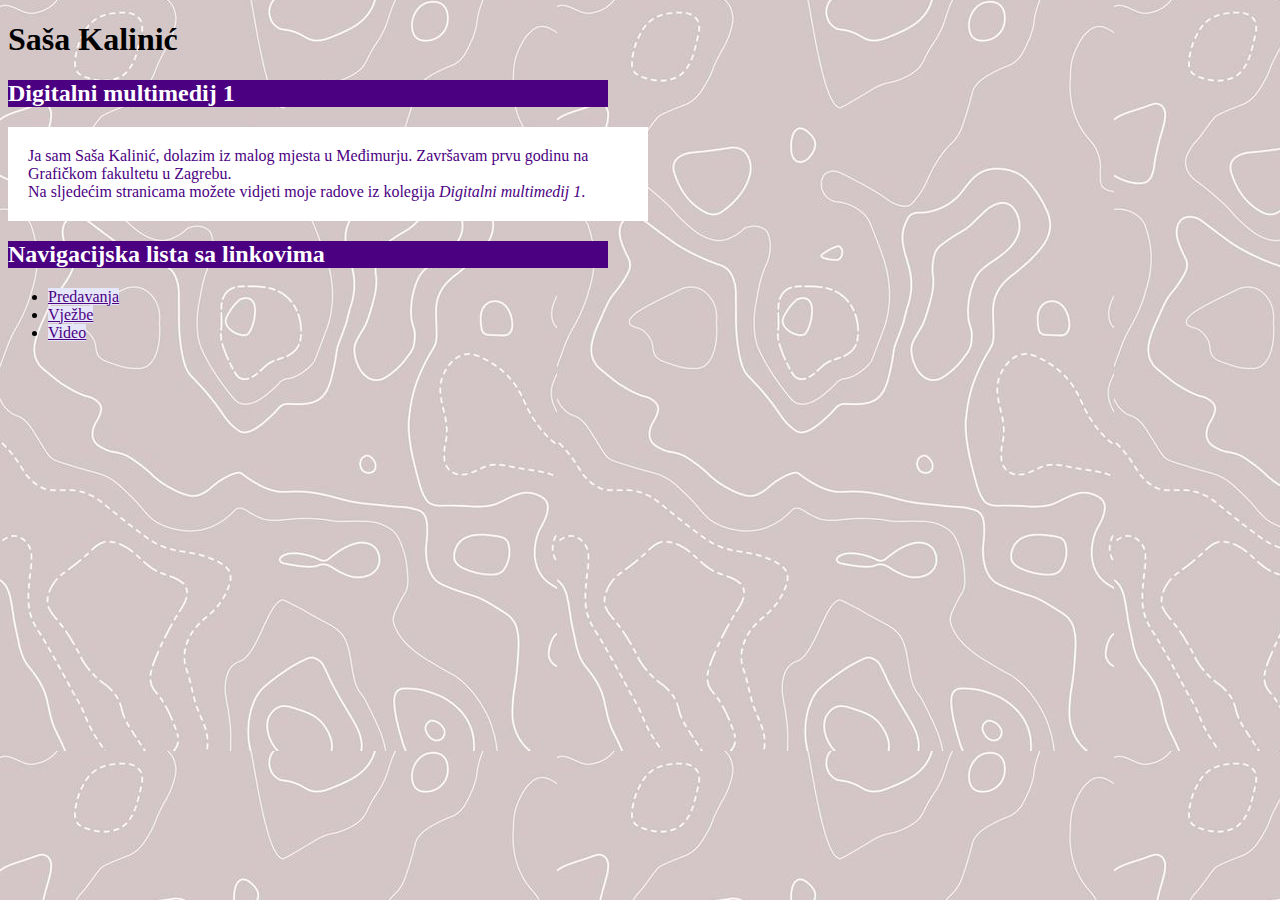
<file: index.html>
<!DOCTYPE html>
<html>
<head>
     <title>index.html</title>
</head>
<body>
    <h1>Saša Kalinić</h1>
    <h2> Digitalni multimedij 1</h2>
	    <link rel="stylesheet" href="still.css"/>
	<p> Ja sam Saša Kalinić, dolazim iz malog mjesta u Međimurju. Završavam prvu godinu na Grafičkom fakultetu u Zagrebu. </br>
        Na sljedećim stranicama možete vidjeti moje radove iz kolegija <i>Digitalni multimedij 1</i>.
	</p>
	<h2> Navigacijska lista sa linkovima</h2>
	<nav>
	    <ul> 
		    <li><a href="predavanja.html"> Predavanja </a></li>
			<li><a href="vježbe.html"> Vježbe </a></li>
			<li> <a href="video.html"> Video </a> </li>
		</ul>
	</nav>
</body>
</html>
</file>
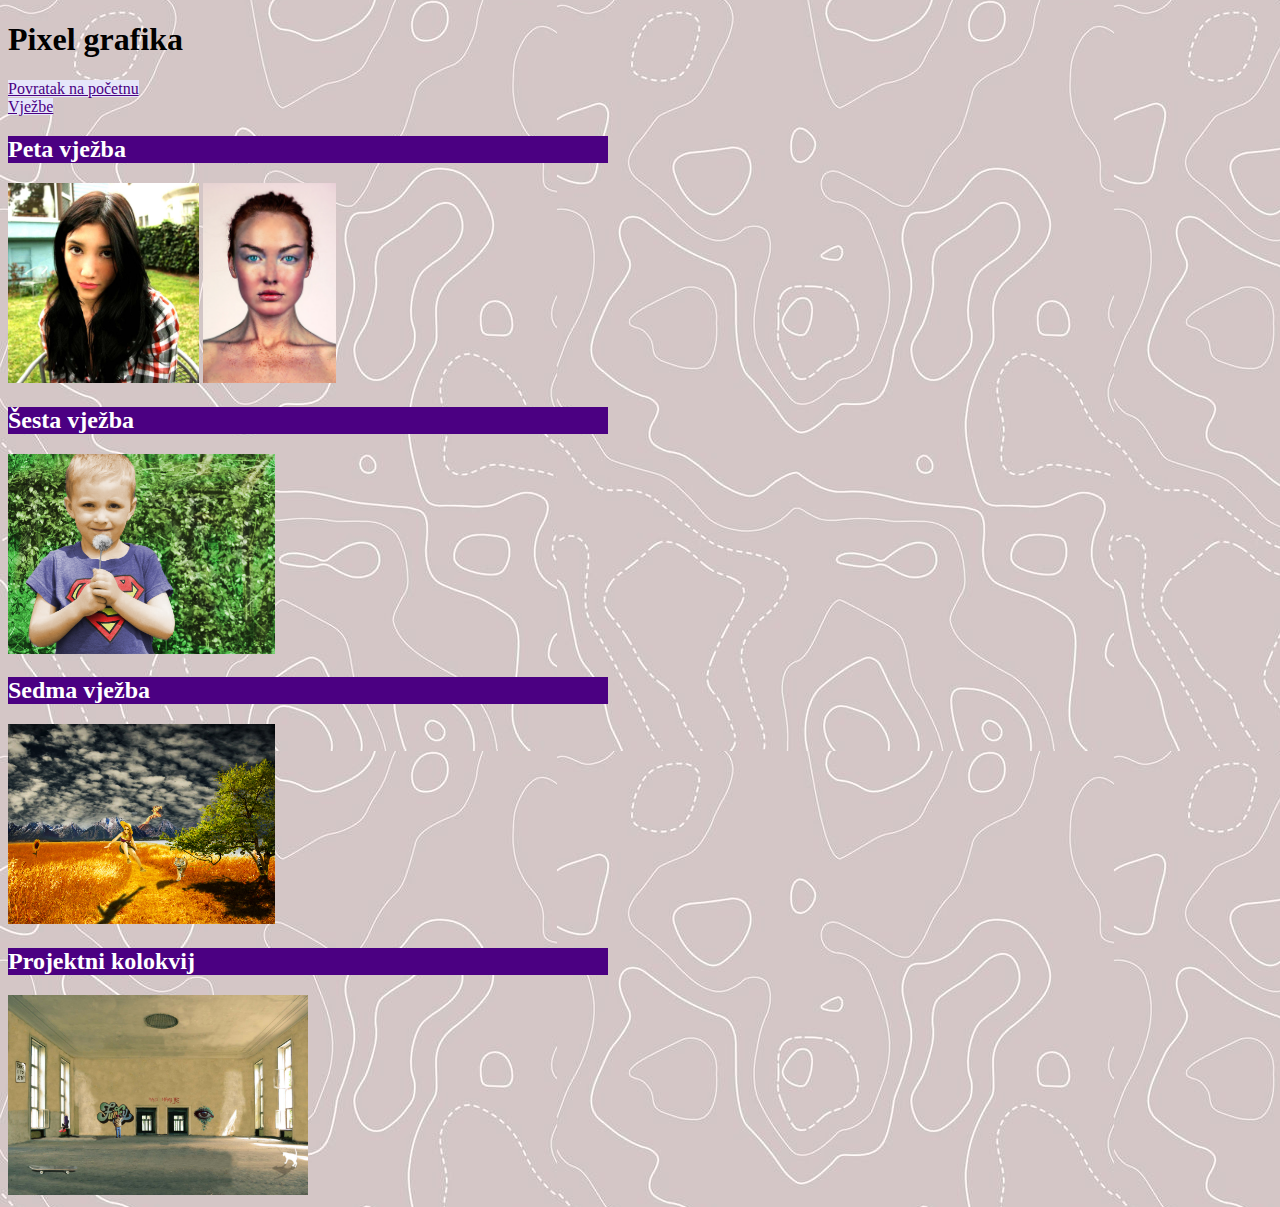
<file: pixelgrafika.html>
<!doctype html>
<html>
<head>
     <title> pixelgrafika.html </title>
</head>
<body>
     <h1> Pixel grafika </h1>
	 <link rel="stylesheet" href="still.css"/>
	 <a href="index.html"> Povratak na početnu </a> </br>
	 <a href="vježbe.html"> Vježbe </a>
	 <h2> Peta vježba </h2>
	 <img src="5vjezba.jpg"/>
	  <img src="5bvjezba.jpg"/>
	 <h2> Šesta vježba </h2>
	 <img src="6vjezba.jpg"/>
	 <h2> Sedma vježba </h2>
	 <img src="7vjezba.jpg"/>
	 <h2> Projektni kolokvij </h2>
	 <img src="projektni.jpg"/>
</body>
</html>
</file>
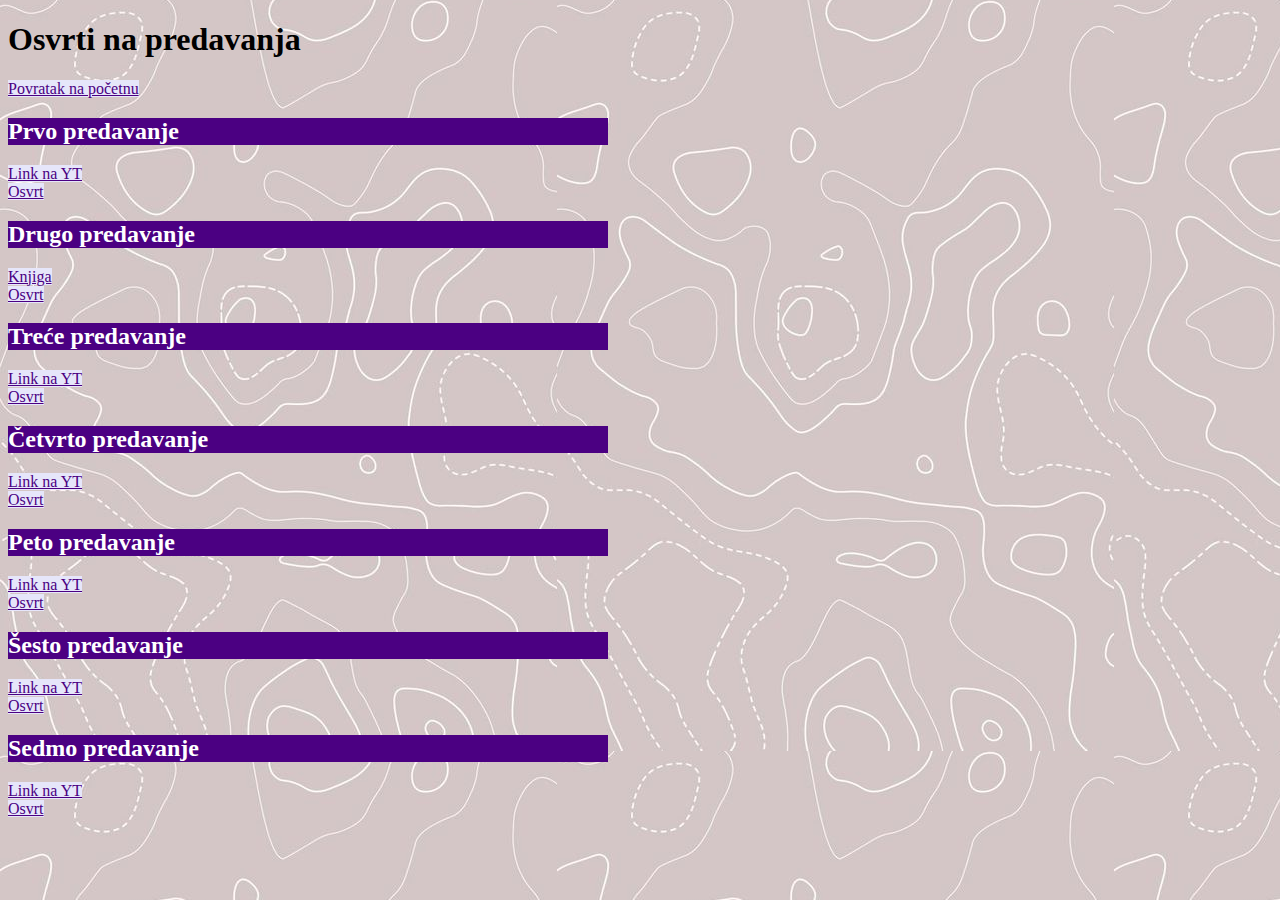
<file: predavanja.html>
<!doctype html>
<html>
<head>
     <title> Predavanja.html </title>
</head>
<body>
     <h1> Osvrti na predavanja</h1>
	 <link rel="stylesheet" href="still.css"/>
	 <a href="index.html"> Povratak na početnu </a>
	 <h2> Prvo predavanje </h2>
	 <a href="https://www.youtube.com/watch?v=54T4aNqUvm0"> Link na YT</a> </br>
	 <a href="prviosvrt.pdf"> Osvrt</a> </br>
	 <h2> Drugo predavanje</h2>
	 <a href="knjiga.pdf">Knjiga</a> </br>
	 <a href="drugiosvrt.pdf"> Osvrt</a> </br>
	 <h2> Treće predavanje </h2>
	 <a href="https://youtu.be/buXRYW3zZvo"> Link na YT</a> </br>
	 <a href="treciosvrt.pdf"> Osvrt</a> </br>
	 <h2> Četvrto predavanje </h2>
	 <a href="https://youtu.be/X5rrleDM8ew "> Link na YT</a> </br>
	 <a href="cetvrtiosvrt.pdf"> Osvrt</a> </br>
	 <h2> Peto predavanje </h2>
	 <a href="https://youtu.be/hOkXpKW0GC4"> Link na YT</a> </br>
	 <a href="petiosvrt.pdf"> Osvrt</a> </br>
	 <h2> Šesto predavanje </h2>
	 <a href="https://youtu.be/gWVvLBvEklU"> Link na YT</a> </br>
	 <a href="sestiosvrt.pdf"> Osvrt</a> </br>
	 <h2> Sedmo predavanje </h2>
	 <a href="https://www.youtube.com/watch?v=M4H5GzBeNHo&feature=youtu.be"> Link na YT</a> </br>
	 <a href="sedmiosvrt.pdf"> Osvrt </a> </br>
</body>
</html>
</file>
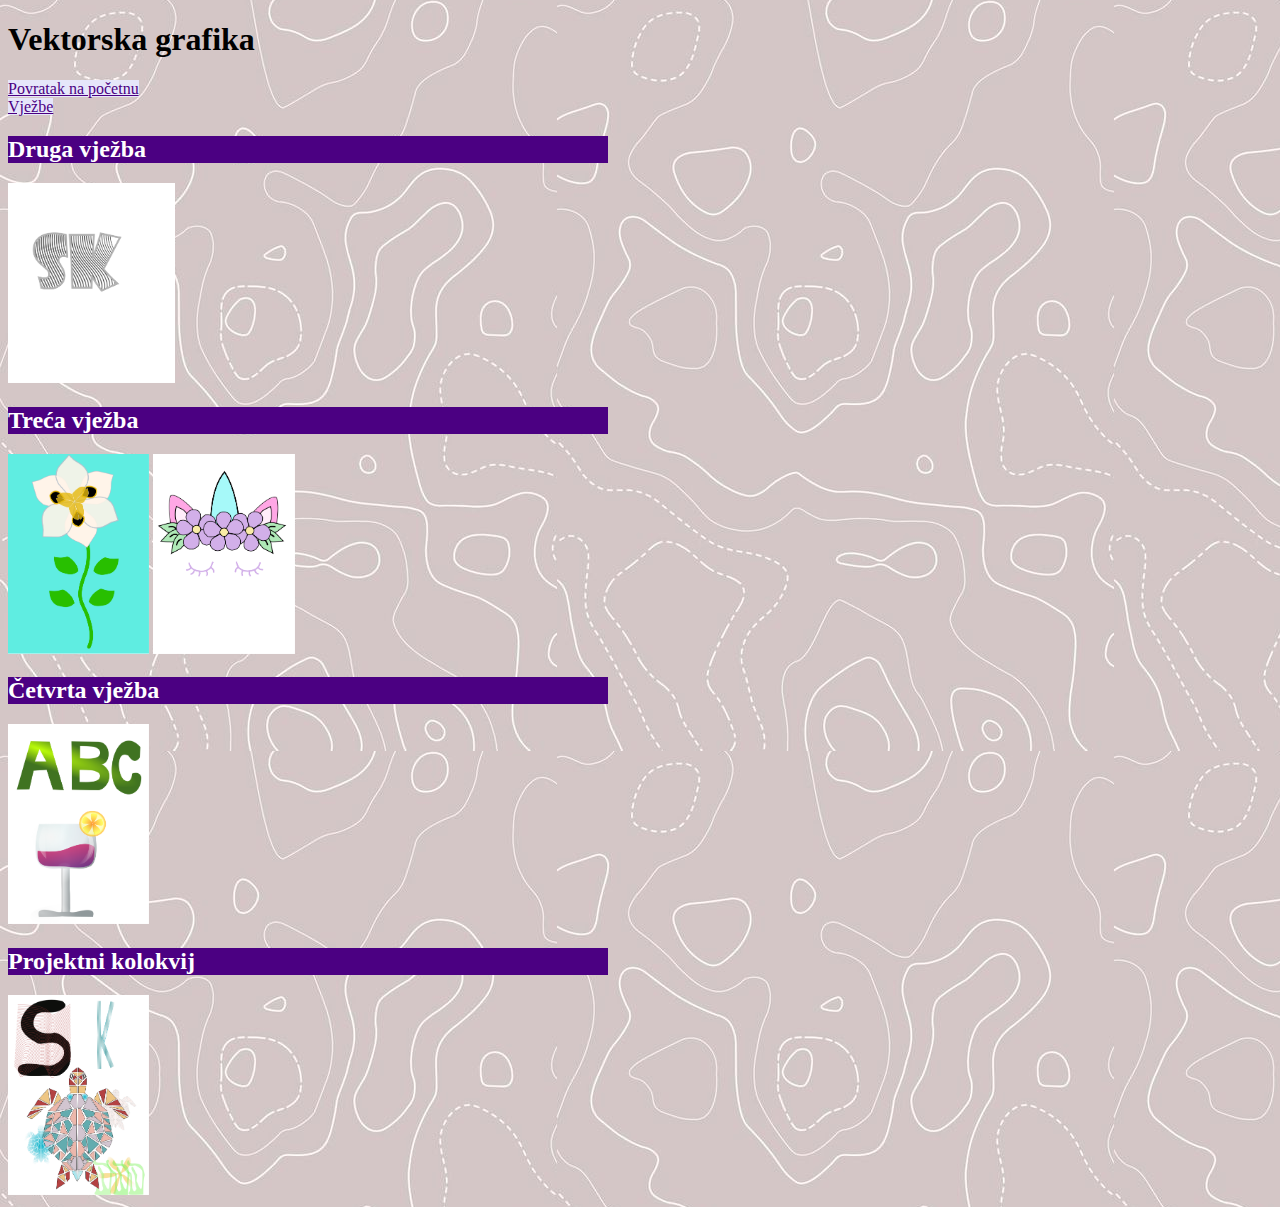
<file: vektorskagrafika.html>
<!doctype html>
<html>
<head>
     <title> vektorskagrafika.html </title>
</head>
<body>
     <h1> Vektorska grafika </h1>
	 <link rel="stylesheet" href="still.css"/>
	 <a href="index.html"> Povratak na početnu </a> </br>
	  <a href="vježbe.html"> Vježbe </a> 
	 <h2> Druga vježba </h2>
	 <img src="2vjezba.png"/>
	 <h2> Treća vježba </h2>
	 <img src="3avjezba.png"/>
	 <img src="3bvjezba.png"/>
	 <h2> Četvrta vježba </h2>
	 <img src="4vjezba.png"/>
	 <h2> Projektni kolokvij </h2>
	 <img src="projektni.png"/>
</body>
</html>
</file>
<file: still.css>
@charset "utf-8";
 /* CSS Document*/
 p{
	 color: indigo;
	 width: 600px;
	 background-color: white;
	 padding: 20px;
 }
 h2{
	 color: white;
	 background-color: indigo;
	 width: 600px;
 }
 body{
	 background-image: url("pozadina.png")
 }
 img {
	 height: 200px;
 }
 a:link{
	 color:indigo;
	 background-color:lavender;
	 border:1px 
 }
 a:hover{
	 background-color:white;
 }
</file>
